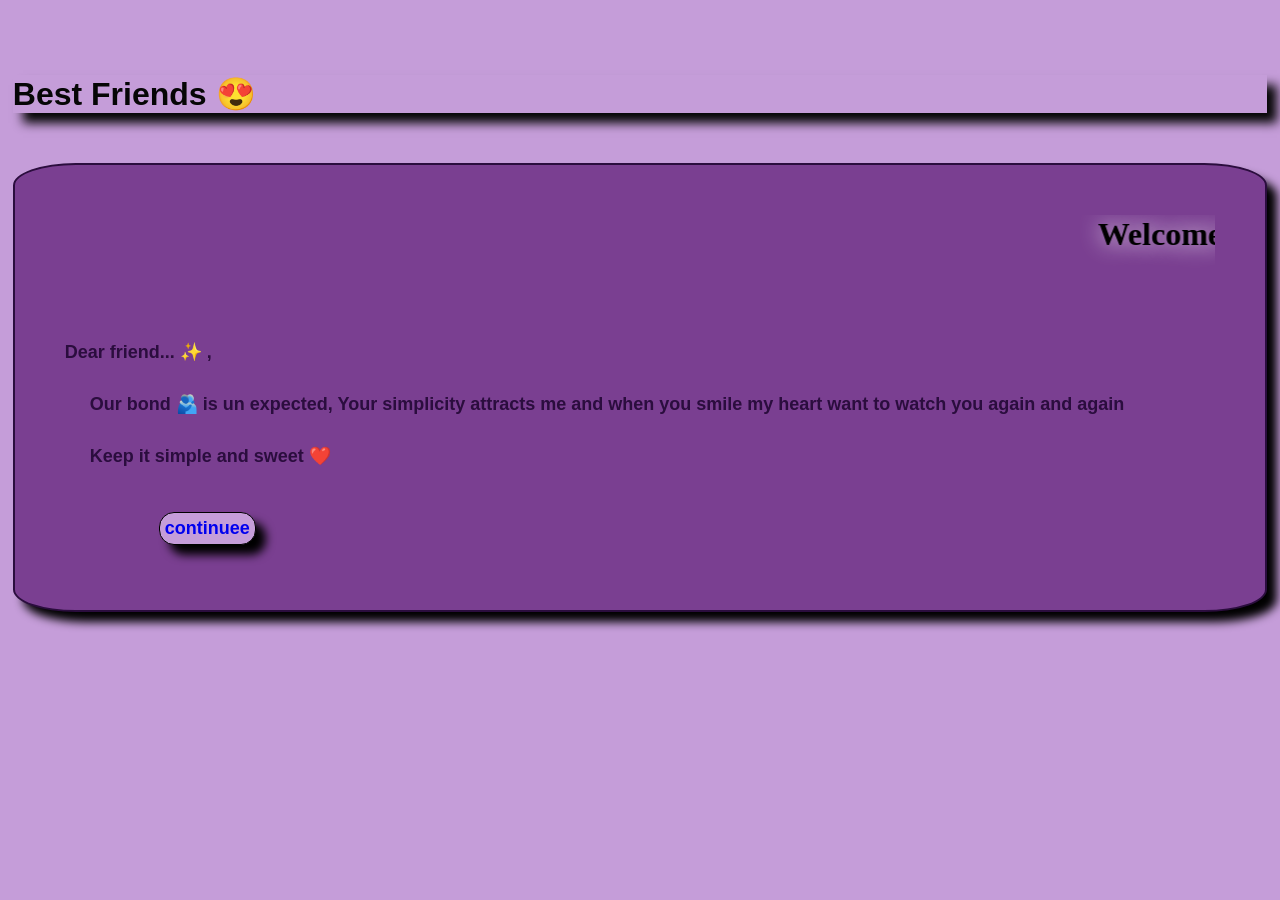
<file: index.html>
<!DOCTYPE html>
<html lang="en">
<head>
    <meta charset="UTF-8">
    <meta name="viewport" content="width=device-width, initial-scale=1.0">
    <title>Best friend ✨</title>
    <link rel="stylesheet" href="style.css">
</head>
<body>
    <p class="h">Best Friends 😍<p>
    <div class="main">
        <marquee scrollamount="10"><h1>Welcome Raji... 💕</h1></marquee>
        <div class="box">
            <pre>
            <p>Dear friend... ✨ ,</p>
            <p>     Our bond 🫂 is un expected, Your simplicity attracts me and when you smile my heart want to watch you again and again</p>
            <p>     Keep it simple and sweet ❤️</p>


            <button class="btn"><a href="moon.html">continuee</a></button>
            </pre>
        </div>
    </div>
</body>
</html>
</file>
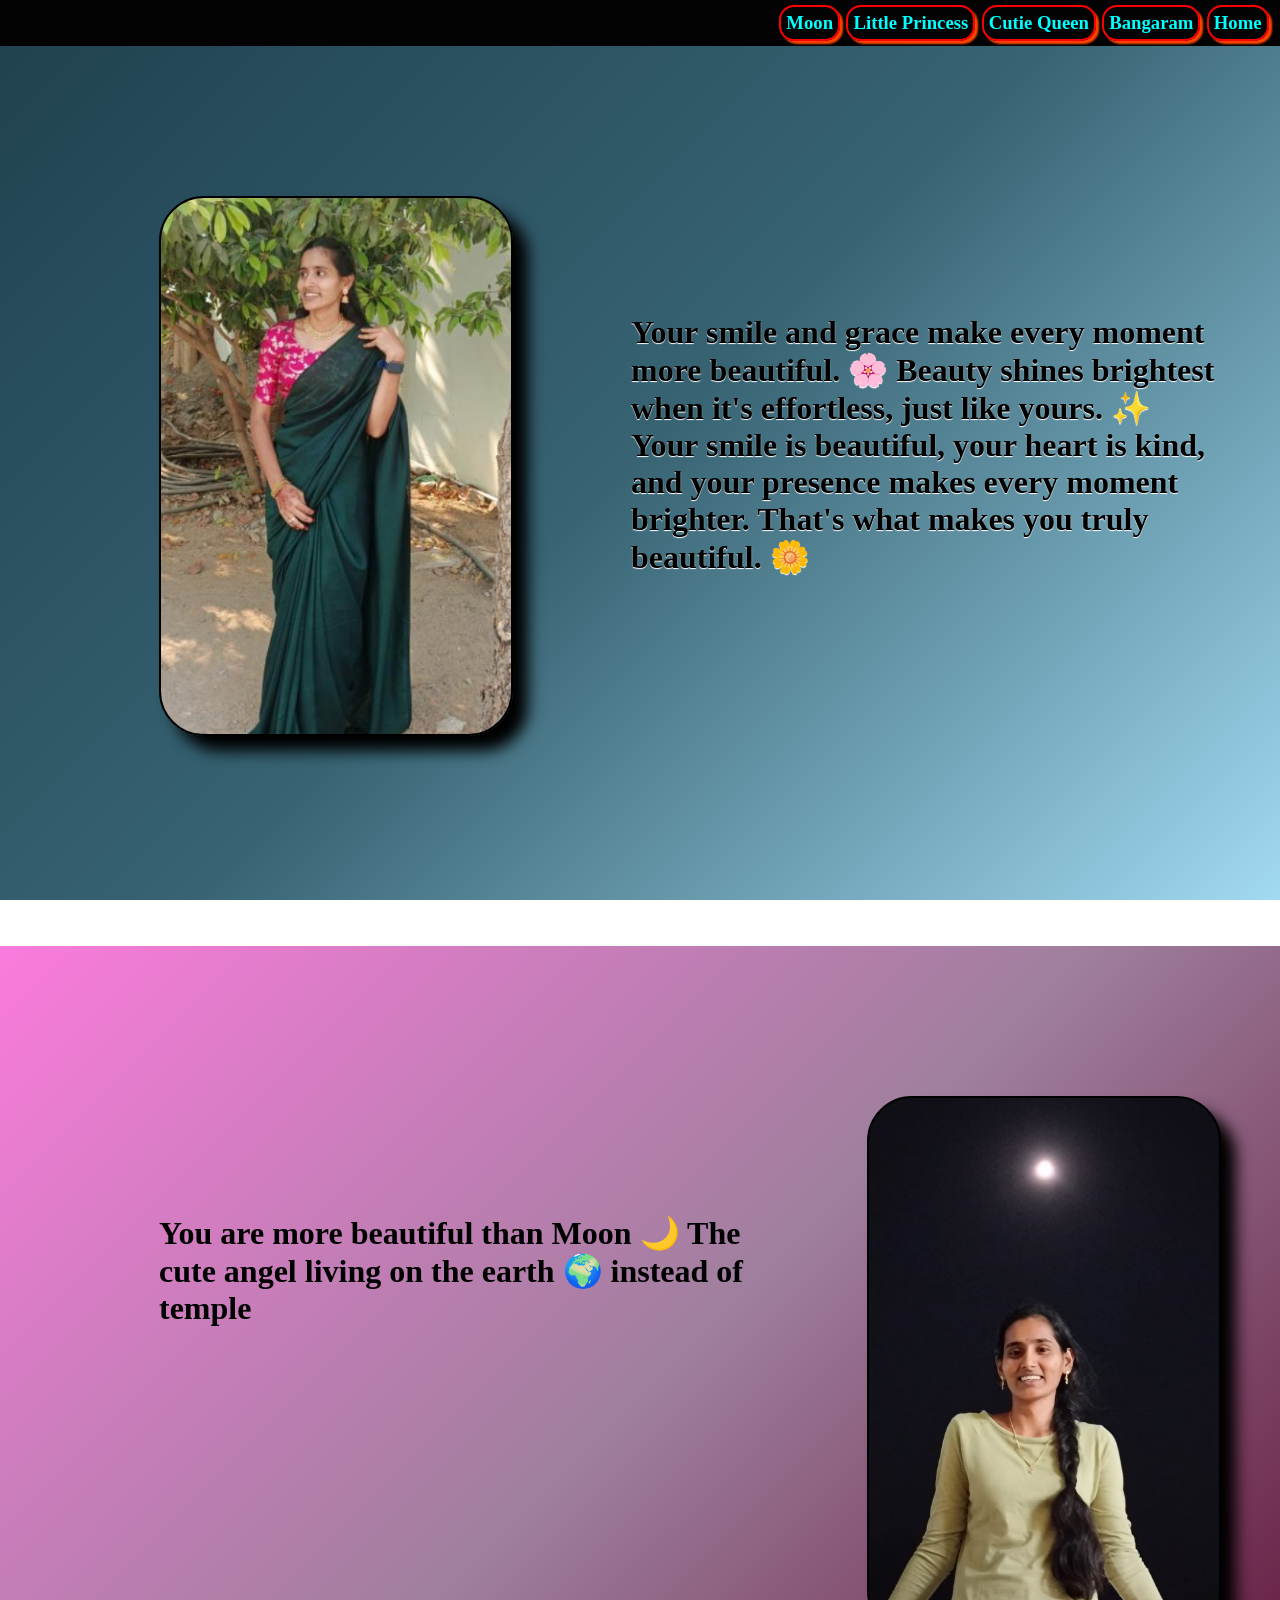
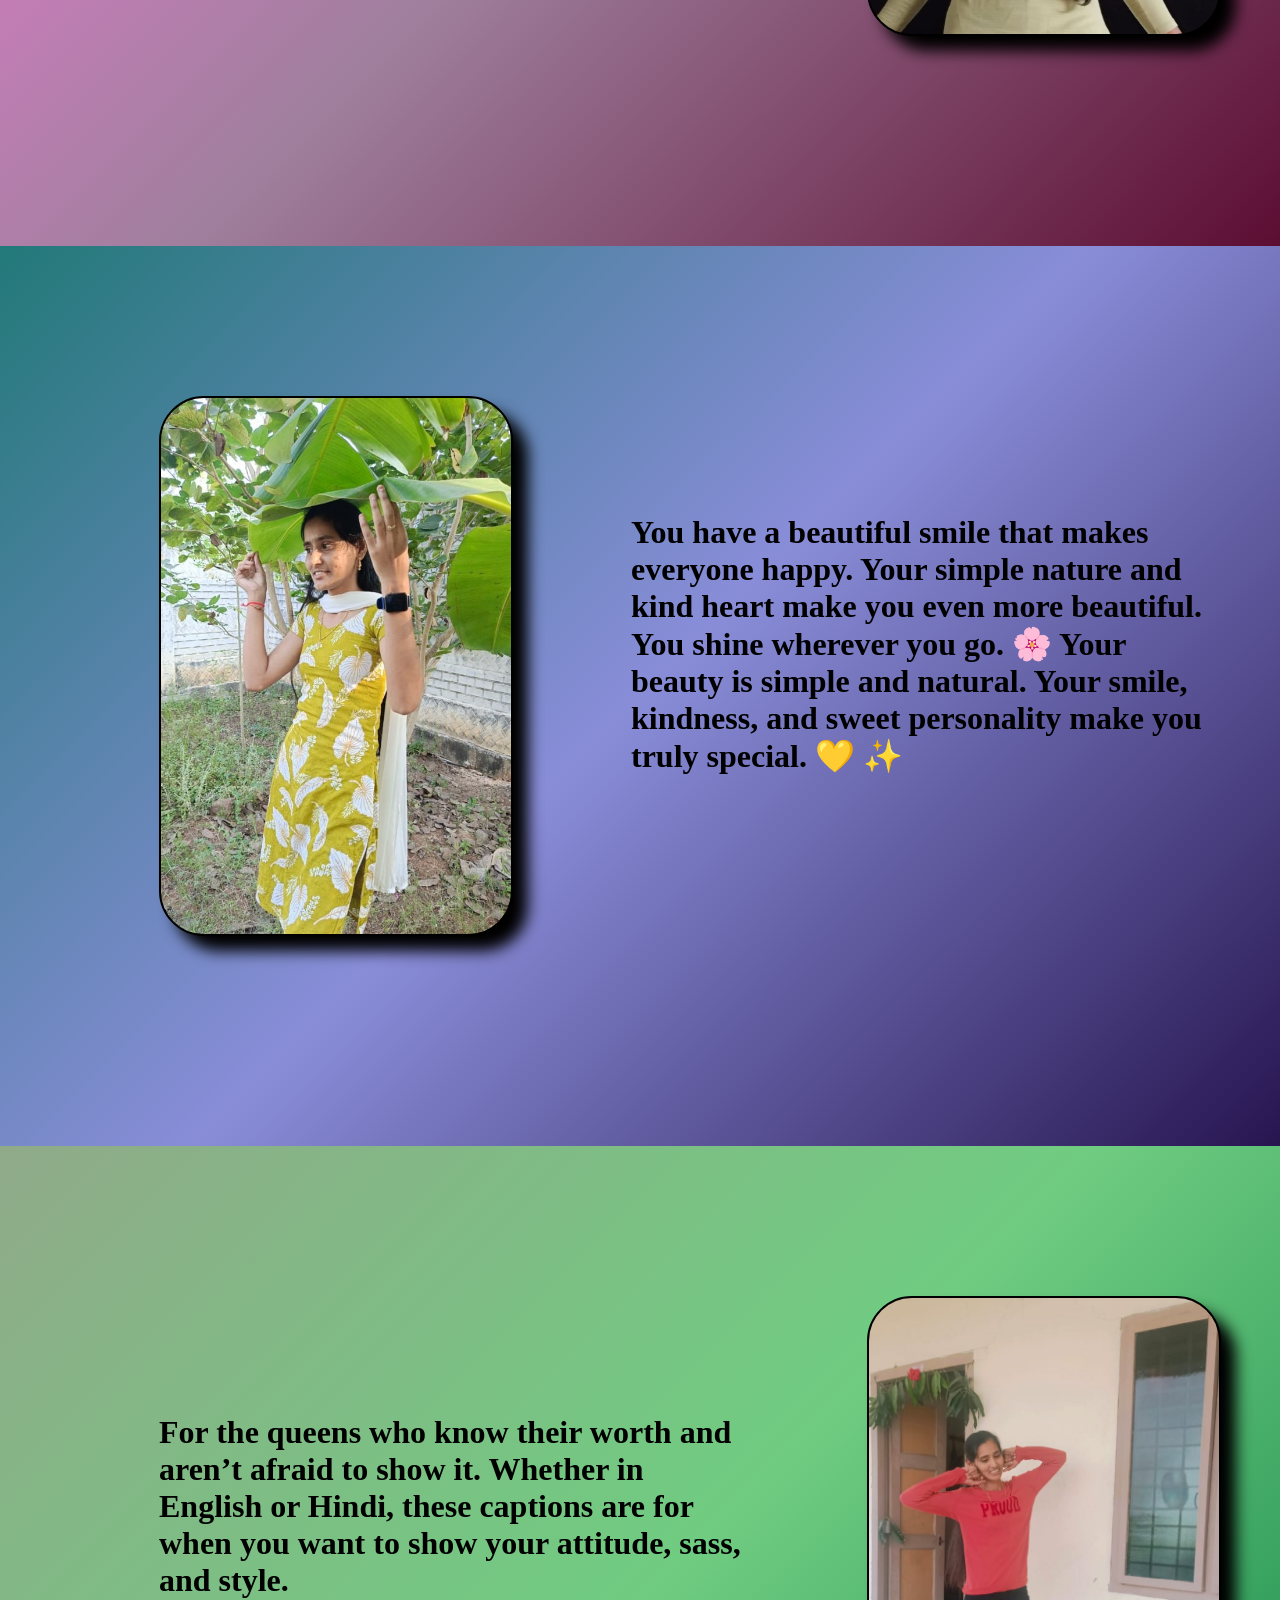
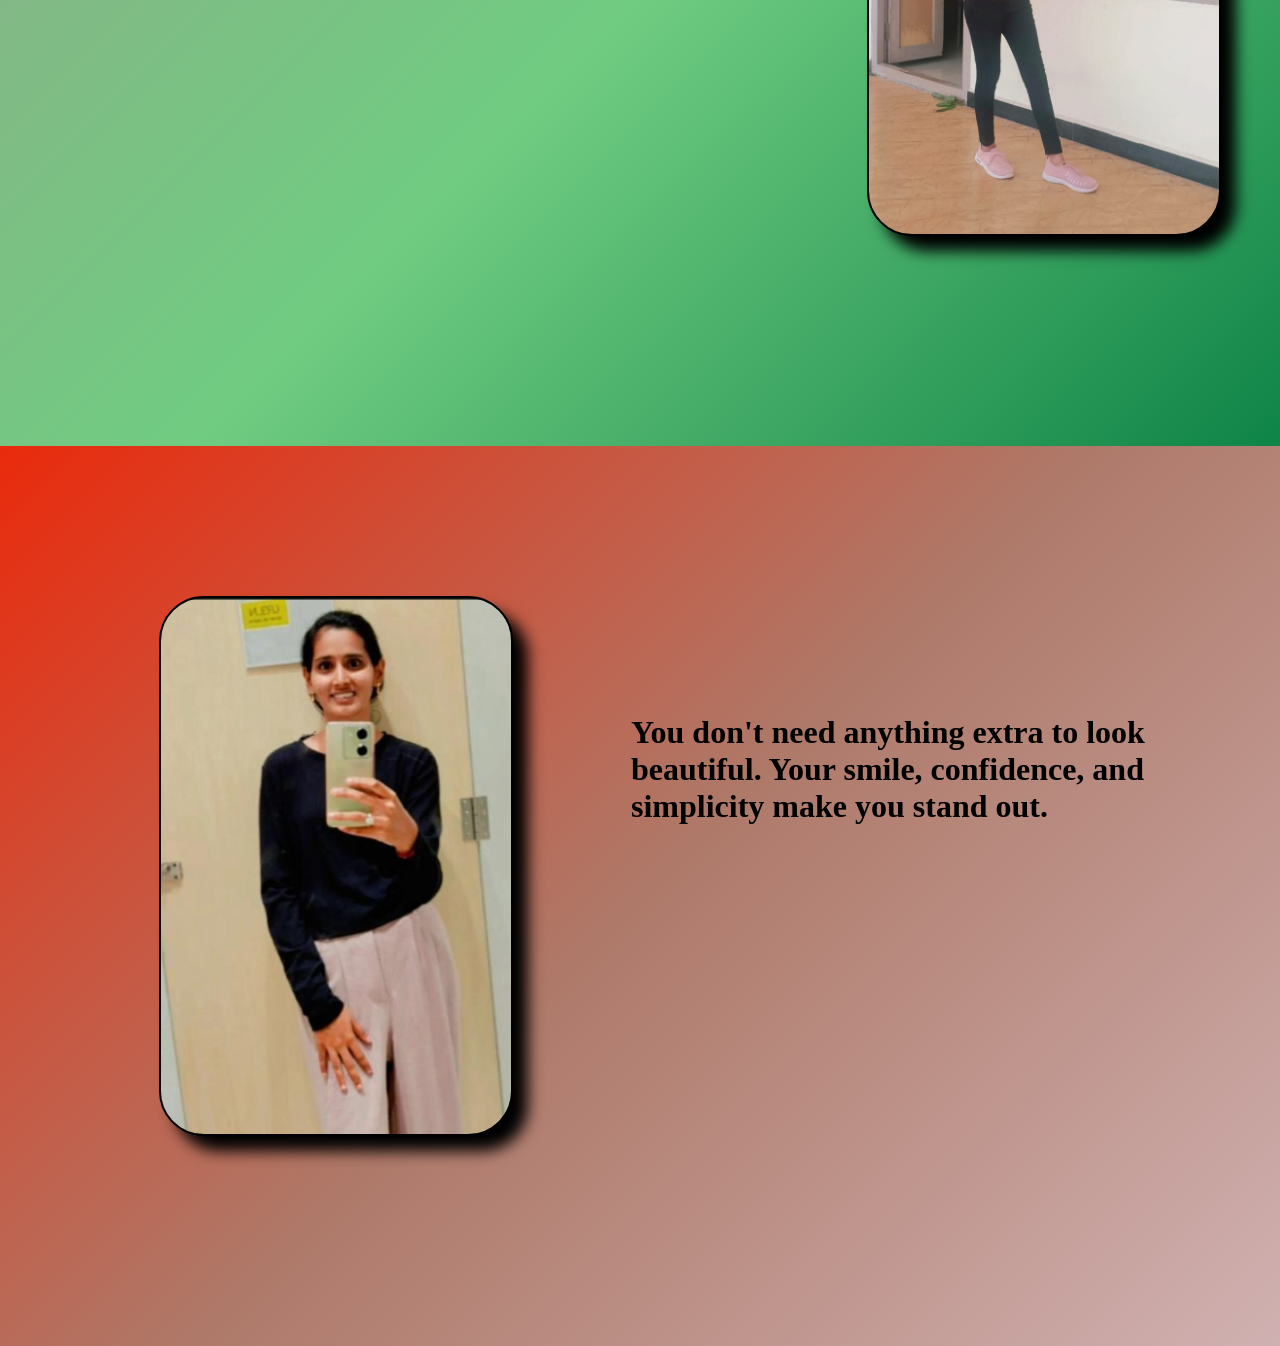
<file: daji.html>
<!DOCTYPE html>
<html lang="en">
<head>
    <meta charset="UTF-8">
    <meta name="viewport" content="width=device-width, initial-scale=1.0">
    <title>Daji</title>
    <style>
        *{
            padding: 0;
            margin: 0;
            box-sizing: border-box;
        }
        .main{
            height: 100vh;
            width: 100%;
            background: linear-gradient(135deg, #1f404f, #376372, #a2daf1);
            
            background-attachment: fixed;
            padding-left: 100px;
            padding-top: 150px;
            display: flex;
            justify-content: space-around;
        }
        nav{
            display: flex;
            margin-left: 60%;
            justify-content: space-evenly;
            padding: 5px;
            position:-webkit-sticky;
            position: sticky;
            top:0;
            
        }
        h3{
            border: 2px solid rgb(255, 0, 0);
            box-shadow: 3px 3px 2px orangered;
            padding: 5px;
            border-radius: 15px;
            color: rgb(54, 200, 244);
        }
        a{
            text-decoration: none;
            color: aqua;
        }
        .navbar{
            background-color: rgb(3, 3, 3);
            position:-webkit-sticky;
            position: sticky;
            top:0;
        }
        .pic1{
            height: 60vh;
            width: 30%;
            background-image: url(home.jpeg);
            background-size: cover;
            background-position: center;
            background-repeat: no-repeat;
            border-radius: 45px;
            border: 2px solid black;
            box-shadow: 15px 15px 15px black;
        }
         .content1{
             height: 60vh;
             width: 50%;
             text-shadow: 0px 1px 1px white;

        }
        .pic2{
            height: 60vh;
            width: 30%;
            background-color: aqua;
            background-image: url(moon.jpeg);
            background-size: cover;
            background-position: center;
            background-repeat: no-repeat;
            border-radius: 45px;
            border: 2px solid black;
            box-shadow: 15px 15px 15px black;
        }
         .content2{
             height: 60vh;
             width: 50%;
         }
         .pic3{
            height: 60vh;
            width: 30%;
            background-color: aqua;
            background-image: url(Little\ Princess.jpeg);
            background-size: cover;
            background-position: center;
            background-repeat: no-repeat;
            border-radius: 45px;
            border: 2px solid black;
            box-shadow: 15px 15px 15px black;
        }
         .content3{
             height: 60vh;
             width: 50%;
         }
         .pic4{
            height: 60vh;
            width: 30%;
            background-color: aqua;
            background-image: url(cutie\ queen.jpeg);
            background-size: cover;
            background-position: center;
            background-repeat: no-repeat;
            border-radius: 45px;
            border: 2px solid black;
            box-shadow: 15px 15px 15px black;
        }
         .content4{
             height: 60vh;
             width: 50%;
         }
         .pic5{
            height: 60vh;
            width: 30%;
            background-color: aqua;
            background-image: url(Bangaram.jpeg);
            background-size: cover;
            background-position: center;
            background-repeat: no-repeat;
            border-radius: 45px;
            border: 2px solid black;
            box-shadow: 15px 15px 15px black;
        }
         .content5{
             height: 60vh;
             width: 50%;
         }
        #M{
            height: 100vh;
            width: 100%;
            background-color: bisque;
             display: flex;
            justify-content: space-around;
             padding-left: 100px;
            padding-top: 150px;
            background: linear-gradient(135deg, #fa7bdc, #9f7f9d, #5c0d32);
        }
        #L{
            height: 100vh;
            width: 100%;
            background-color: rgb(150, 97, 34);
             display: flex;
            justify-content: space-around;
             padding-left: 100px;
            padding-top: 150px;
            background: linear-gradient(135deg, #227979, #898dd8, #271550);
        }
        #C{
            height: 100vh;
            width: 100%;
            background-color: rgb(18, 202, 8);
             display: flex;
            justify-content: space-around;
             padding-left: 100px;
            padding-top: 150px;
            background: linear-gradient(135deg, #90aa89, #70cc81, #0e8447);
        }
        #B{
            height: 100vh;
            width: 100%;
            background-color: bisque;
             display: flex;
            justify-content: space-around;
             padding-left: 100px;
            padding-top: 150px;
            background: linear-gradient(135deg, #ea2a0c, #ae7969, #d0b1b1);
        }
         
    
        .p1{
            font-size: xx-large;
            font-weight: 900;
            padding-top: 20%;
            
        }
       
    </style>
</head>
<body>
    <div class="navbar">
        <nav>
            <h3><a href="#M">Moon</a></h3>
            <h3><a href="#L">Little Princess</a></h3>
            <h3><a href="#C">Cutie Queen</a></h3>
            <h3><a href="#B">Bangaram</a></h3>
            <h3><a href="#H">Home</a></h3>
            
        </nav>
    </div>
    <div id="H" class="main">
        <div class="pic1"></div>
        <div class="content1">
            <p class="p1">Your smile and grace make every moment more beautiful. 🌸
               Beauty shines brightest when it's effortless, just like yours. ✨ 
            Your smile is beautiful, your heart is kind, and your presence makes every moment brighter. That's what makes you truly beautiful. 🌼</p>
        </div>
    </div>
    </div>
    <div id="M">
        
        <div class="content2">
            <p class="p1">You are more beautiful than Moon 🌙
                The cute angel living on the earth 🌍 instead of temple </p>
               <p></p>
        </div>
        <div class="pic2"></div>
     </div>
    <div id="L">
        <div class="pic3"></div>
        <div class="content3">
            <p class="p1">
            You have a beautiful smile that makes everyone happy. Your simple nature and kind heart make you even more beautiful. You shine wherever you go. 🌸
Your beauty is simple and natural. Your smile, kindness, and sweet personality make you truly special. 💛
 ✨</p>
        </div>
    </div>
    <div id="C">
        <div class="content4">
            <p class="p1">For the queens who know their worth and aren’t afraid to show it. Whether in English or Hindi, these captions are for when you want to show your attitude, sass, and style.</p>
        </div>
        <div class="pic4"></div>
    </div>
    <div id="B">
        <div class="pic5"></div>
        <div class="content5">
            <p class="p1">You don't need anything extra to look beautiful. Your smile, confidence, and simplicity make you stand out. </p>
        </div>
    

        
</body>
</html>
</file>
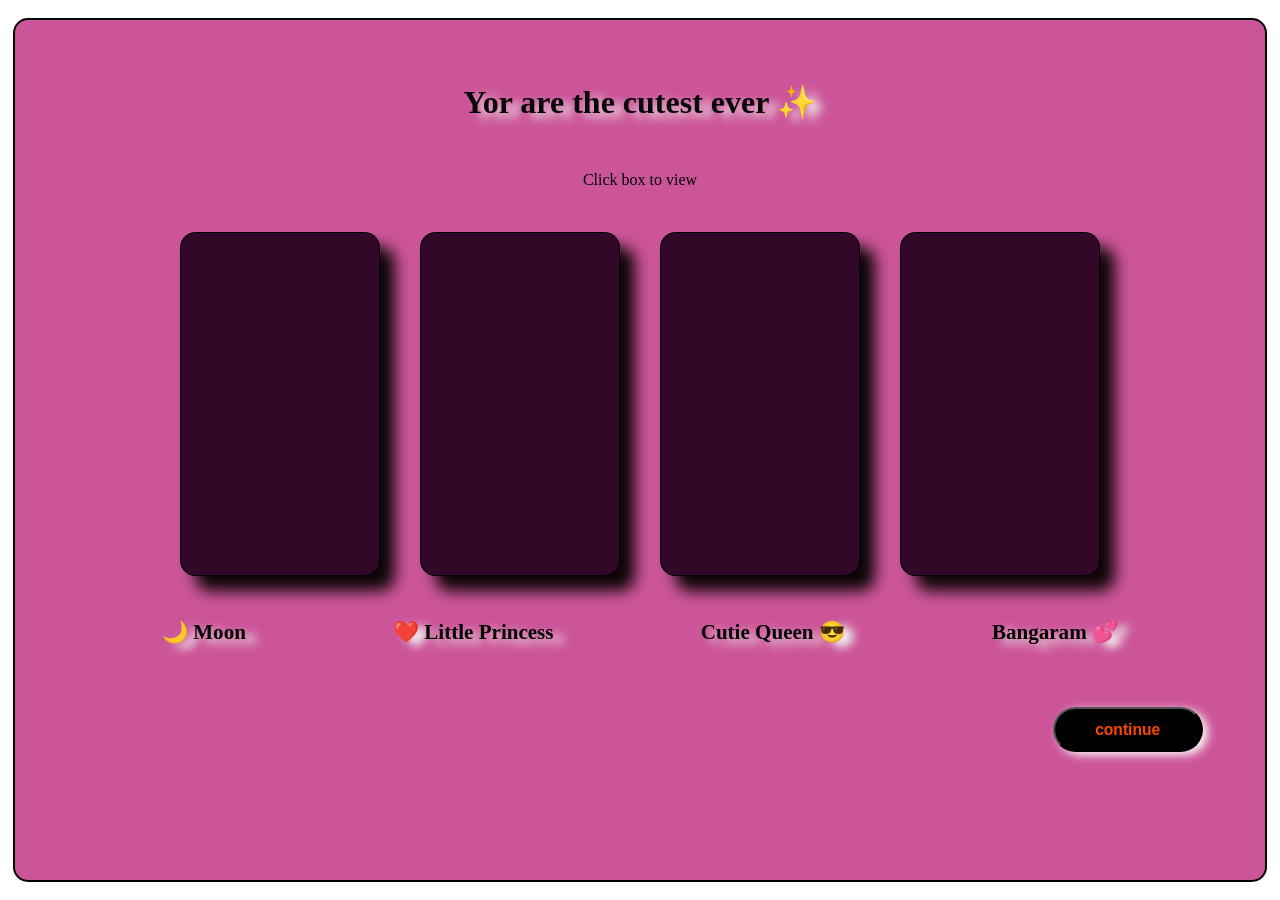
<file: moon.html>
<!DOCTYPE html>
<html lang="en">
<head>
    <meta charset="UTF-8">
    <meta name="viewport" content="width=device-width, initial-scale=1.0">
    <title>Moon</title>
    <style>
        *{
            padding: 0;
            margin: 0;
            box-sizing: border-box;
        }
        .h1{
            display: flex;
            justify-content: center;
            margin-top: 5%;
            margin-bottom: 4%;
            color: rgb(8, 8, 8);
            text-shadow: 10px 5px 10px rgb(239, 236, 236);
            font-size:xx-large;
            font-weight: 900;
        }
        .moon{
            height: 96vh;
            width: 98%;
            border: 2px solid black;
            margin-top: 2vh;
            margin-left: 1%;
            border-radius: 15px;
            background-color: #C59;
        }
        .pics{
            display: flex;
            justify-content: space-evenly;
            align-items: center;
            height: 50%;
            width: 80%;
            margin-left: 10%;
    
        }
        .names{
             display: flex;
            justify-content: space-evenly;
            align-items: center;
            margin-left: 0%;
            color: black;
            text-shadow: 10px 5px 10px rgb(239, 236, 236);
            font-size: large;
        }
        .pic1{
            height: 80%;
            width: 20%;
            border: 1px solid black;
            border-radius: 15px;
            background-color: #320829;
            box-shadow: 15px 15px 15px rgb(12, 6, 7);
            
        }
        .pic1:hover{
            height: 80%;
            width: 20%;
            border: 1px solid black;
            background-image: url(moon.jpeg);
            background-repeat: no-repeat;
            background-position: center;
            background-size: cover;
            box-shadow: 25px 25px 25px rgb(8, 3, 4);
        }
        .pic2{
            height: 80%;
            width: 20%;
            border: 1px solid black;
            border-radius: 15px;
            background-color: #320829;
            box-shadow: 15px 15px 15px rgb(13, 5, 6);
        }
        .pic2:hover{
            height: 80%;
            width: 20%;
            border: 1px solid black;
            background-image: url(Little\ Princess.jpeg);
            background-repeat: no-repeat;
            background-position: center;
            background-size: cover;
            box-shadow: 25px 25px 25px rgb(8, 3, 4);
        }
        .pic3{
            height: 80%;
            width: 20%;
            border: 1px solid black;
            border-radius: 15px;
            background-color: #320829;
            box-shadow: 15px 15px 15px rgb(11, 5, 6);
        }
        .pic3:hover{
            height: 80%;
            width: 20%;
            border: 1px solid black;
            background-image: url(cutie\ queen.jpeg);
            background-repeat: no-repeat;
            background-position: center;
            background-size: cover;
            box-shadow: 25px 25px 25px rgb(8, 3, 4);
        }
        .pic4{
            height: 80%;
            width: 20%;
            border: 1px solid black;
            border-radius: 15px;
            background-color: #320829;
            box-shadow: 15px 15px 15px rgb(15, 6, 7);
        }
        .pic4:hover{
            height: 80%;
            width: 20%;
            border: 1px solid black;
            background-image: url(Bangaram.jpeg);
            background-repeat: no-repeat;
            background-position: center;
            background-size: cover;
            box-shadow: 25px 25px 25px rgb(8, 3, 4);
        }
        .btn{
            display: flex;
            justify-content: end;
            margin-right: 5%;
            padding-top: 5%;
        }
        button{
            height: 45px;
            width: 150px;
            border-radius: 25px;
            background-color: black;
            box-shadow: 5px 3px 10px rgb(251, 249, 249);
        }
        a{
            text-decoration: none;
            color: orangered;
        }
    </style>
</head>
<body>
    <div class="moon">
        <h1 class="h1">Yor are the cutest ever  ✨ </h1>
        <p align="center">Click box to view</p>
        <div class="pics">
            <div class="pic1"></div>
            <div class="pic2"></div>
            <div class="pic3"></div>
            <div class="pic4"></div>
        </div>
        <div class="names">
            <h3> 🌙 Moon </h3>
            <h3> ❤️ Little Princess</h3>
            <h3>Cutie Queen 😎</h3>
            <h3>Bangaram 💕</h3>
        </div>
        <div class="btn">
            <button><a href="daji.html"><h3>continue</h3></a></button>
        </div>
        
    </div>
</body>
</html>
</file>
<file: style.css>
*{
    padding: 0;
    margin: 0;
    box-sizing: border-box;
}
body{
    height: 90vh;
    margin-top: 5vh;
    width: 98%;
    margin-left: 1%;
    justify-items: center;
    position: absolute;
    background-color: #C59DD9;
}
.main{ 
    border:2px solid #2B0D3e;
    position: relative;    
    padding-top: 40px;
    padding: 50px;
    border-radius: 5%;
    background-color: #7A3f91;
    box-shadow: 10px 10px 10px black;
}
h1{
    position: relative;
    padding-bottom: 6%;
    color: black;
    text-shadow: 0 0 22px  #efe9f2; 
}
p{
    color: #2B0D3e;
    font-size:large;
    font-weight: bold;
    font-family:'Gill Sans', 'Gill Sans MT', Calibri, 'Trebuchet MS', sans-serif;
}
.main:hover{
    p{
      color: black;
      text-shadow: 0 0 22px  #efe9f2;  
    }
    
}
.h{
    margin-top: 30px;
    color: rgb(6, 6, 6);
    box-shadow: 10px 10px 10px ;
    margin-bottom: 50px;
    font-size:xx-large;
    font-weight: bolder;
}
.btn{
    background-color: #C59DD9;
    color: #0a0a0a;
    font-size:large;
    font-weight: bold;
    font-family:'Gill Sans', 'Gill Sans MT', Calibri, 'Trebuchet MS', sans-serif;
    border: 1px solid black;
    box-shadow: 10px 10px 10px black;
    border-radius: 15px;
    padding: 5px;
}
a{
    text-decoration: none;
}
</file>
